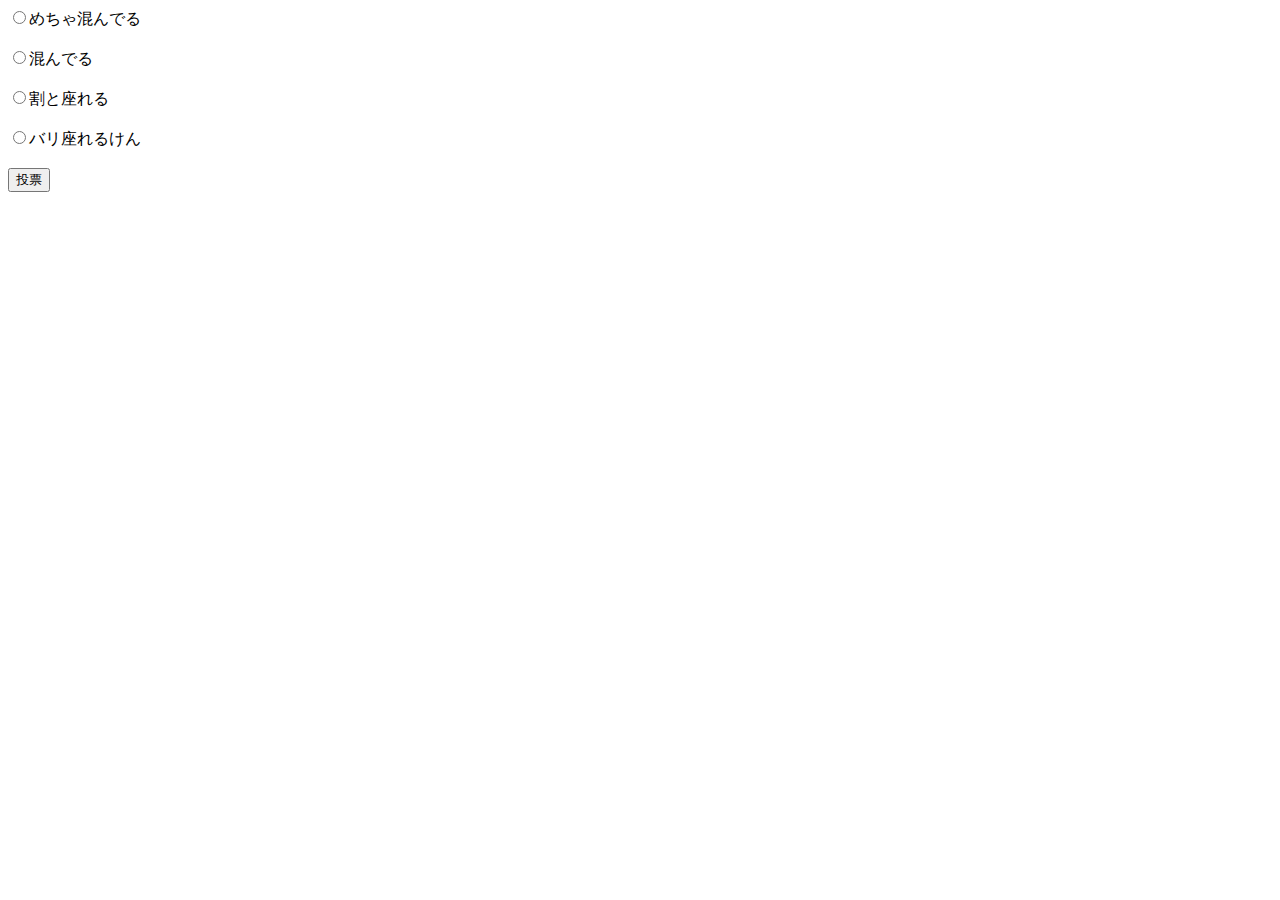
<file: index.html>
<!DOCTYPE html>
<html lang="ja">
<head>
  <meta charset="utf-8">
  <title>Check username</title>
</head>
<body>
  <form action="view.php" method="POST">
    <input type="radio" value="0" name="$members">めちゃ混んでる<br><br>
    <input type="radio" value="1" name="$members">混んでる<br><br>
    <input type="radio" value="2" name="$members">割と座れる<br><br>
    <input type="radio" value="3" name="$members">バリ座れるけん<br><br>
    <input type="submit" value="投票" name="submit">
  </form>
</body>
</html>
</file>
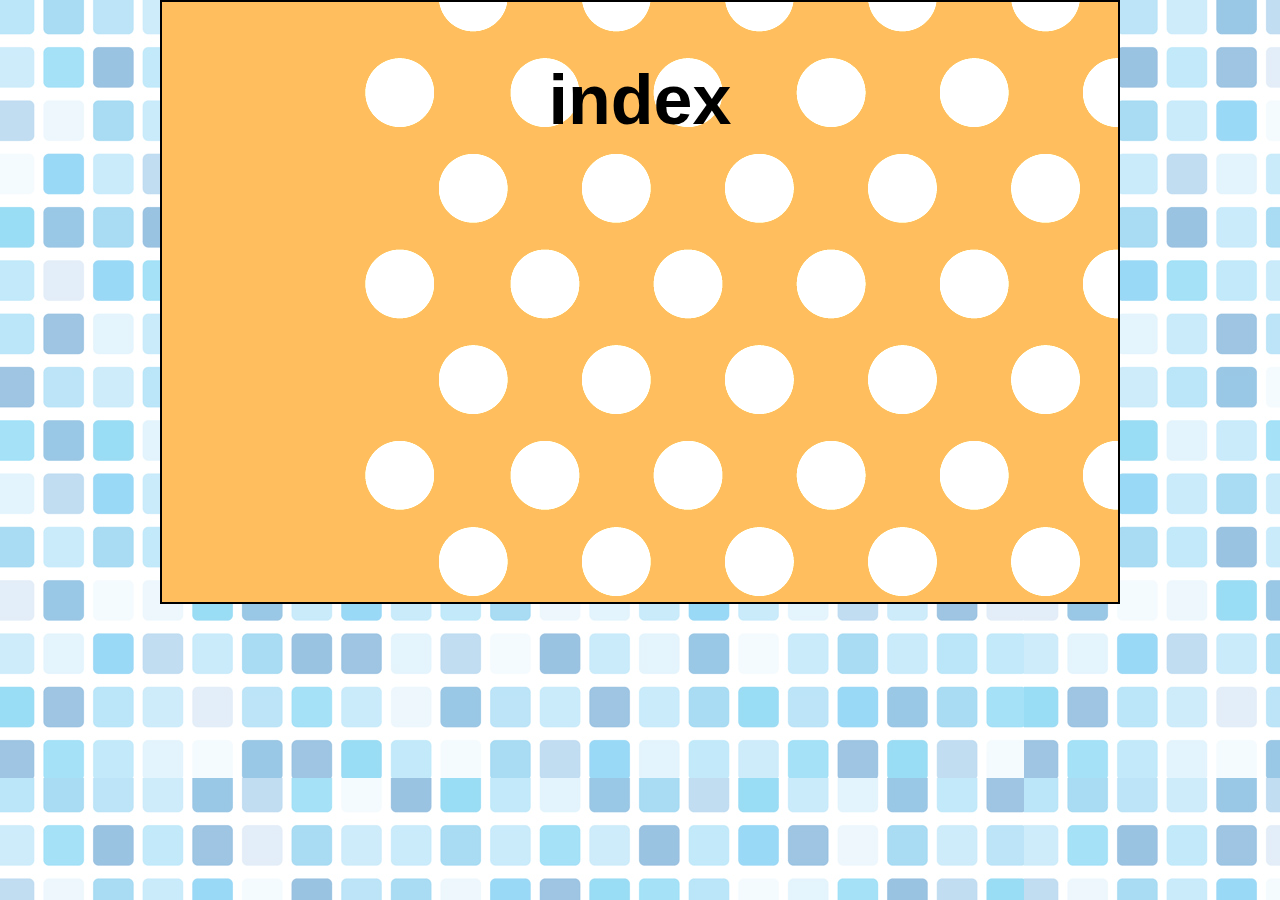
<file: htdocs/index.html>
<!DOCTYPE html>
<html>
 <head>
  <meta charset="utf-8">
  <meta name="viewport" content="width=device-width, initial-scale=1, maximum-scale=1">
  <title>インデックス</title>
  <link rel="stylesheet" type="text/css" href="index.css">
  <link rel="stylesheet" type="text/css" href="decorate.css">
 </head>

 <body>
 <div class="container">
 <div class="content">
 <h2>index</h2>
 </div>
 </div>
 </body>
</html>
</file>
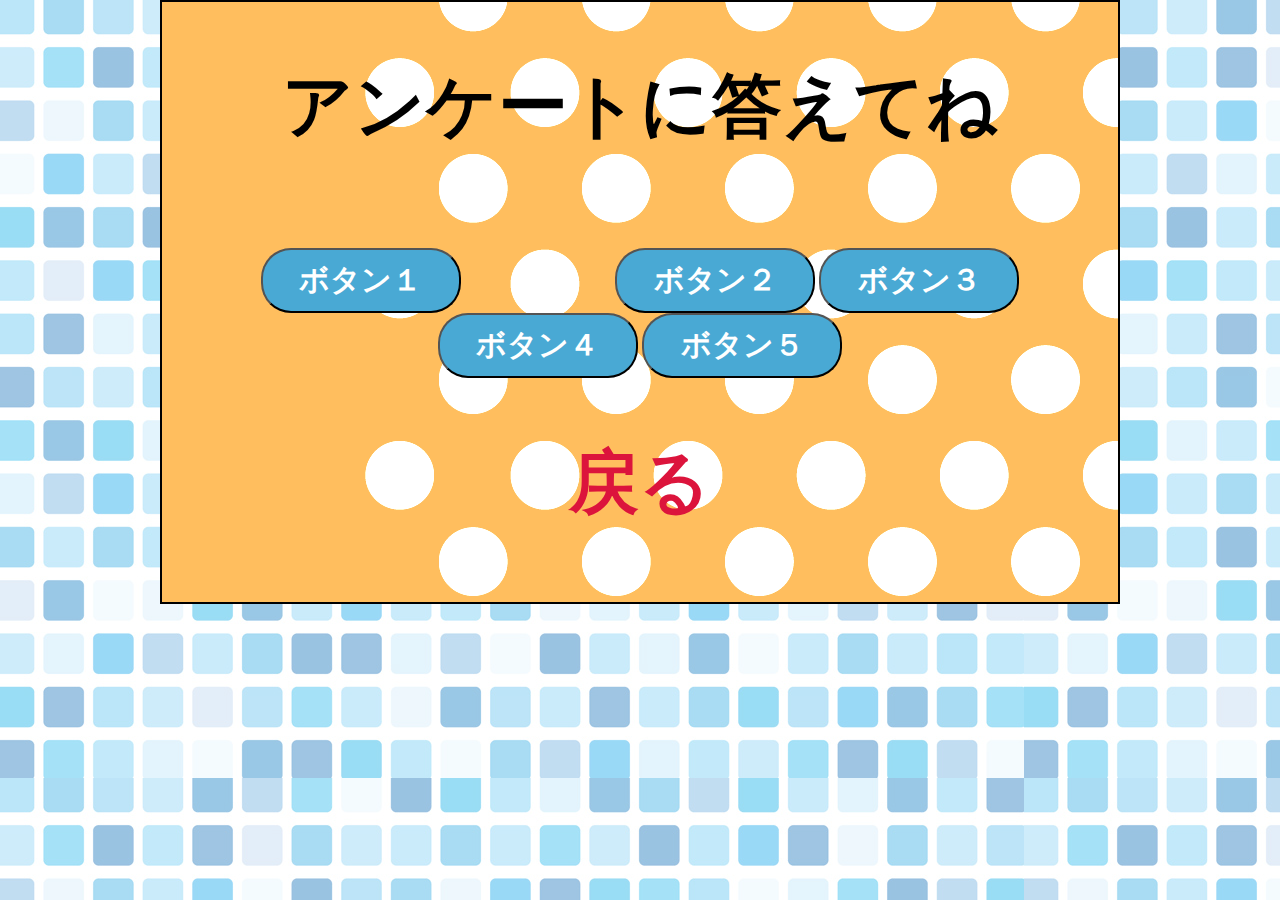
<file: htdocs/click.html>
<!DOCTYPE html>
<html>
 <head>
  <meta charset="utf-8">
  <meta name="viewport" content="width=device-width, initial-scale=1, maximum-scale=1">
  <title>アンケート</title>
  <link rel="stylesheet" type="text/css" href="index.css">
  <link rel="stylesheet" type="text/css" href="decorate.css">
 </head>

 <body>
 <div class="container">
 <div class="content">
 <h2>アンケートに答えてね</h2><br><br>
<form method="post" action="click.php">
 <button class="button1" type="submit" name="A1">ボタン１</button>
 <button class="button2" type="submit" name="A2">ボタン２</button>
 <button class="button3" type="submit" name="A3">ボタン３</button>
 <button class="button4" type="submit" name="A4">ボタン４</button>
 <button class="button5" type="submit" name="A5">ボタン５</button>
</form>

<div class="back"><h2><a href="click.html">戻る</a></h2></div>
 </div>
 </div>
 </body>
</html>
</file>
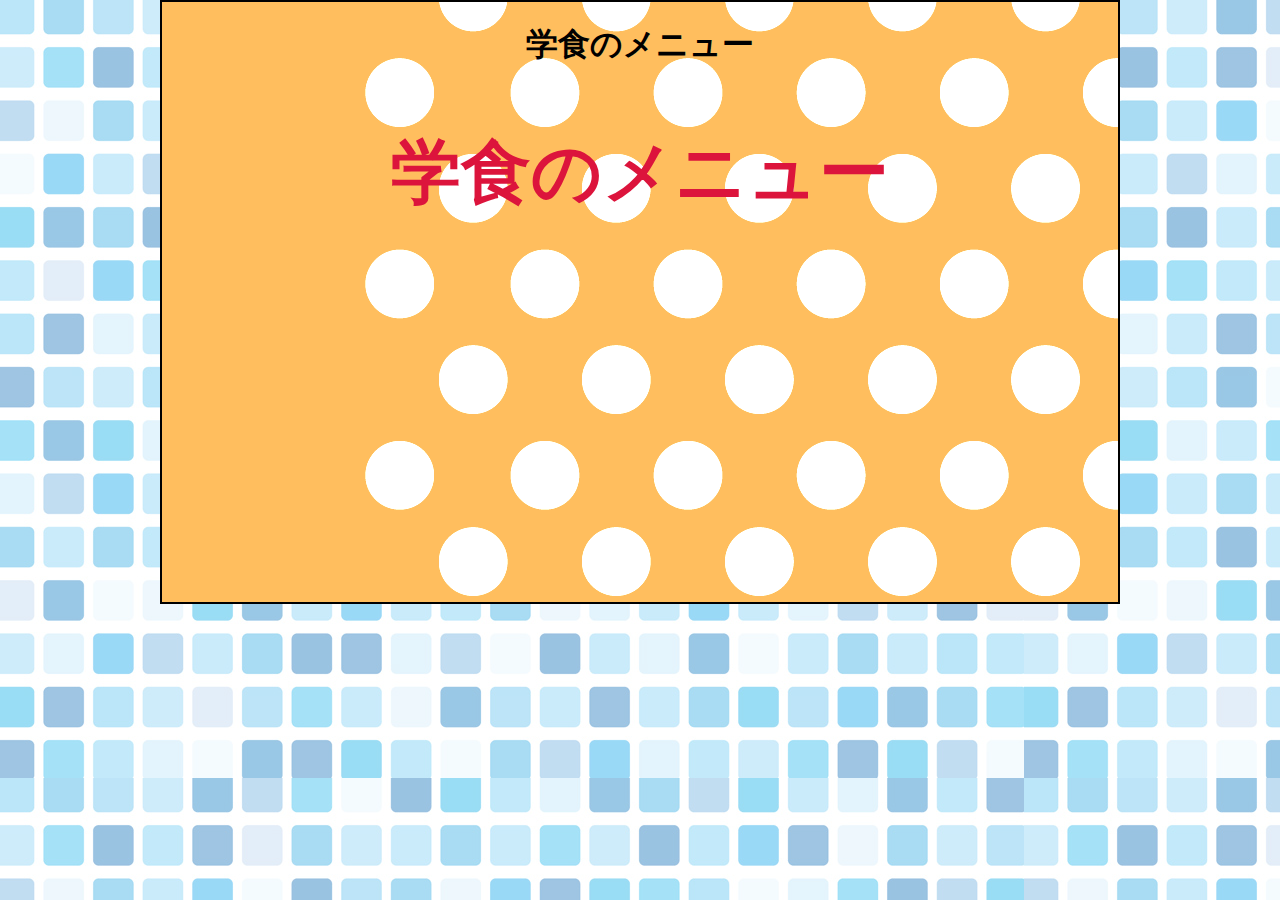
<file: htdocs/gakusyoku.html>
<!DOCTYPE html>
<html>
 <head>
  <meta charset="utf-8">
  <meta name="viewport" content="width=device-width, initial-scale=1, maximum-scale=1">
  <title>学食のメニュー</title>
  <link rel="stylesheet" type="text/css" href="index.css">
  <link rel="stylesheet" type="text/css" href="decorate.css">
<script type="text/javascript">
var now = new Date();
var Y = now.getFullYear();
var M = now.getMonth();
var D = now.getDate();
var W = now.getDay();

if (W == 0) { W = 6; }
if (W == 1) { W = 0; }
if (W == 2) { W = 1; }
if (W == 3) { W = 2; }
if (W == 4) { W = 3; }
if (W == 5) { W = 4; }
if (W == 6) { W = 5; }

var monday = new Date(Y, M, D - W);
var mY = monday.getFullYear();
var mM = monday.getMonth();
var mD = monday.getDate();

var mY = monday.getYear().toString();
var mM = ("0"+(monday.getMonth() + 1)).slice(-2);
var mD = ("0"+monday.getDate()).slice(-2);
var mW = monday.getDay();
mY = mY.substr( 1 );

function menu() {

var w = ( screen.width-1000 ) / 2;
var h = ( screen.height-800 ) / 2;

window.open("http://www.cit-s.com/menu/"+ (mY + mM + mD) +"_td.png", 'mywindow', 'width=1000, height=800, menubar=no, toolbar=no, scrollbars=yes'+",left="+w+",top="+h);
}
</script>
</head>

<body>
 <div class="container">
 <div class="content">
 <h1>学食のメニュー</h1>
  <h2><a href="javascript:menu();">学食のメニュー</a></h2>
 </div>
 </div>
</body>
</html>
</file>
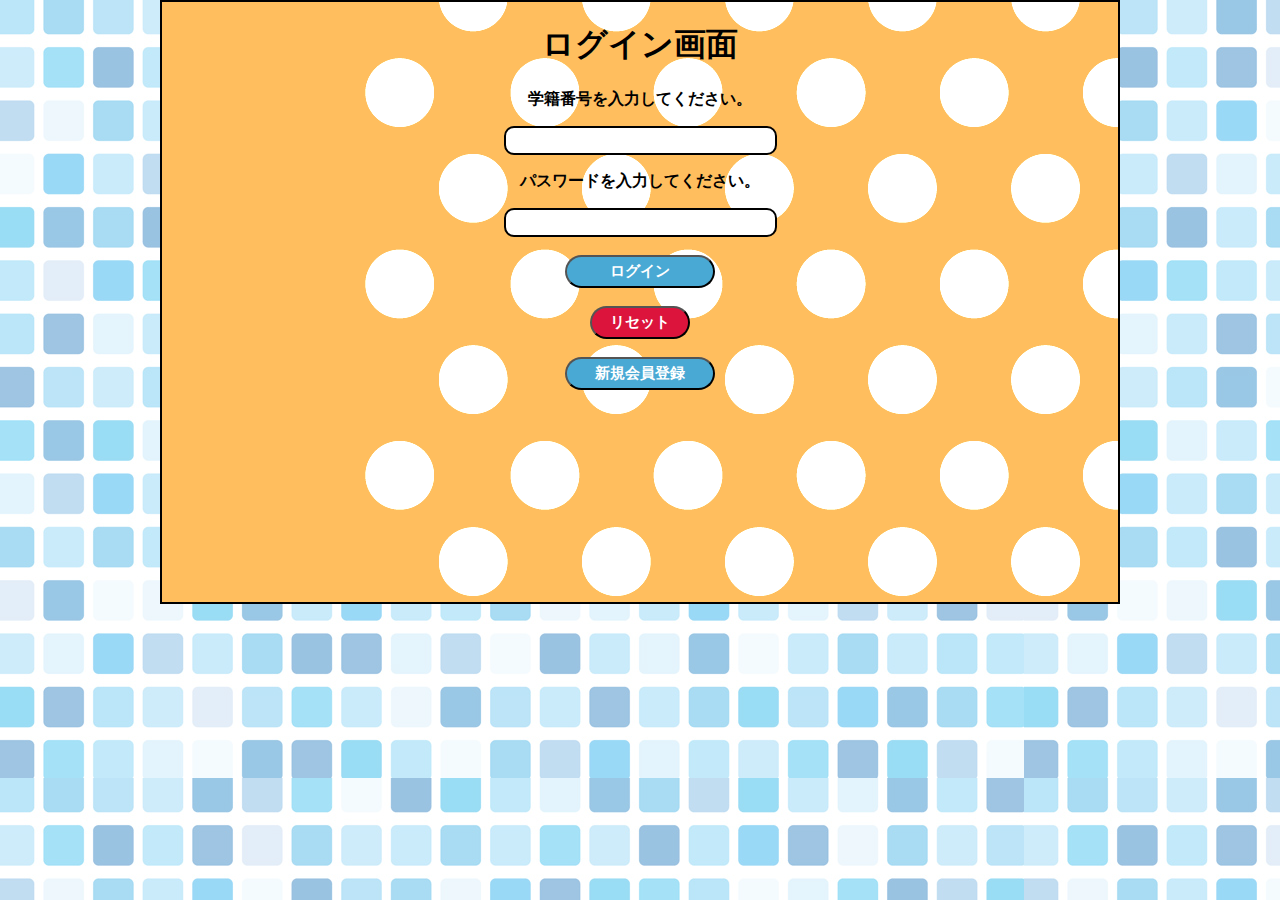
<file: htdocs/login.html>
<!DOCTYPE html>
<html>
 <head>
  <meta charset="utf-8">
  <meta name="viewport" content="width=device-width, initial-scale=1, maximum-scale=1">
  <title>ログイン画面</title>
  <link rel="stylesheet" type="text/css" href="index.css">
  <link rel="stylesheet" type="text/css" href="decorate.css">
 </head>

 <body>
 <div class="container">
 <div class="content">
 <h1>ログイン画面</h1>
  <form method="post" action="login_check.php">
   <p class="log">学籍番号を入力してください。</p>
  <input type="text" name="mail" maxlength="7">
   <p class="log">パスワードを入力してください。</p>
  <input type="password" name="pass" maxlength="10"><br><br>
  <input type="submit" value="ログイン"><br><br>
  <input type="reset" value="リセット"><br><br>
  <input type="button" value="新規会員登録" onclick="location.href='member.html'">
  </form>
 </div>
 </div>
 </body>
</html>
</file>
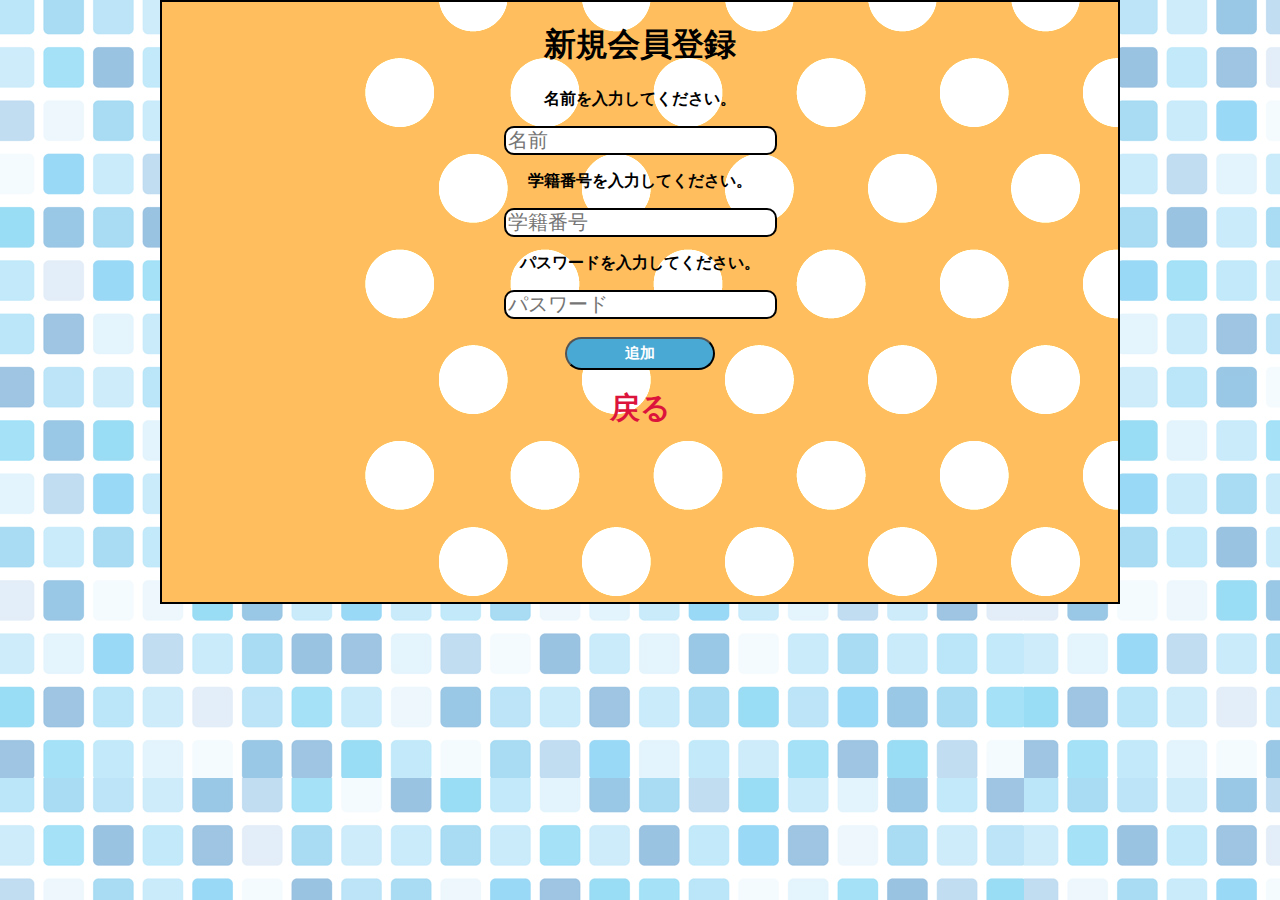
<file: htdocs/member.html>
<!DOCTYPE html>
<html>
 <head>
  <meta charset="utf-8">
  <meta name="viewport" content="width=device-width, initial-scale=1, maximum-scale=1">
  <title>新規会員登録</title>
  <link rel="stylesheet" type="text/css" href="index.css">
  <link rel="stylesheet" type="text/css" href="decorate.css">
 </head>

 <body>
 <div class="container">
 <div class="content">
  <h1>新規会員登録</h1>
  <form action="member.php" method="post">
    <p class="log">名前を入力してください。</p>
   <input type="text" name="name" placeholder="名前" maxlength="10">
    <p class="log">学籍番号を入力してください。</p>
   <input type="text" name="mail" placeholder="学籍番号" maxlength="7">
    <p class="log">パスワードを入力してください。</p>
   <input type="password" name="pass" placeholder="パスワード" maxlength="10"><br><br>
   <input type="submit" value="追加"><br><br>
   <div class="back"><a href="login.html">戻る</a></div>
  </form>
 </div>
 </div>
 </body>
</html>
</file>
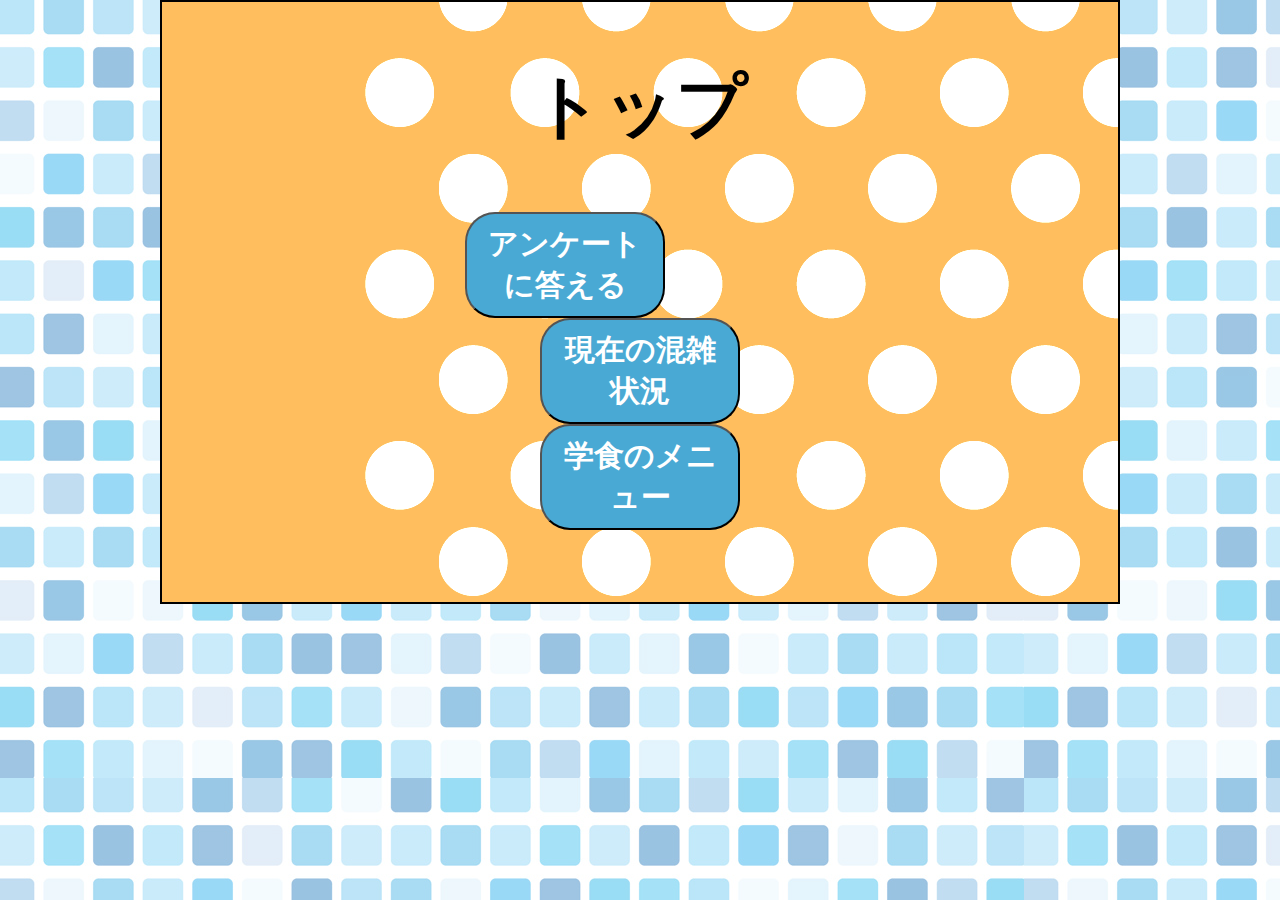
<file: htdocs/top.html>
<!DOCTYPE html>
<html>
 <head>
  <meta charset="utf-8">
  <meta name="viewport" content="width=device-width, initial-scale=1, maximum-scale=1">
  <title>トップ</title>
  <link rel="stylesheet" type="text/css" href="index.css">
  <link rel="stylesheet" type="text/css" href="decorate.css">
 </head>

 <body>
 <div class="container">
 <div class="content">
 <h2>トップ</h2>
<form action="click.php">
 <button class="button1" type="submit">アンケートに答える</button>
</form>
<form action="count.php">
 <button class="button2" type="submit">現在の混雑状況</button>
</form>
<form action="gakusyoku.html">
 <button class="button3" type="submit">学食のメニュー</button>
</form>
 </div>
 </div>
 </body>
</html>
</file>
<file: htdocs/index.css>
body {
font-family: 'Lucida Grande','Hiragino Kaku Gothic ProN',Meiryo, sans-serif;
margin-top: 0px;
margin-bottom: 0px;
margin-left: 0px;
margin-right: 0px;
background-image: url("tillt1.png");
}

img {
max-width: 100%;
height: auto;
display:block;
}

.container {
margin: 0px auto;
max-width: 960px;
background-image: url("pop1.png");
}

.content {
border: 2px solid #000000;
text-align: center;
height: 600px;
}

a:link       {color:#DC143C;text-decoration:none;}
a:visited    {color:#DC143C;text-decoration:none;}
a:hover      {color:#DC143C;text-decoration:none;}
a:active     {color:#DC143C;text-decoration:none;}

h1 {
font-size: 32px;
}

h2 {
font-size: 70px;
}

.log {
font-weight:bold;
}

.back {
font-size: 30px;
font-weight:bold;
}

table {
background-color:#FFFFFF;
border: 2px solid #000000;
font-size:30px;
width:100%;
height:80%;
}
</file>
<file: htdocs/decorate.css>
input[type=text] {
    border: 2px solid #000000;
    border-radius: 10px;
    font-size:20px; 
}

input[type=password] {
    border: 2px solid #000000;
    border-radius: 10px;
    font-size:20px; 
}

input[type=submit] {
    width:150px;
    font-size:15px;
    font-weight:bold;
    text-decoration:none;
    padding:5px 5px;
    color:#fff;
    background-color:#49a9d4;
    border-radius:30px;
}

input[type=reset] {
    width:100px;
    font-size:15px;
    font-weight:bold;
    text-decoration:none;
    padding:5px 5px;
    color:#fff;
    background-color:#DC143C;
    border-radius:30px;
}

input[type=button] {
    width:150px;
    font-size:15px;
    font-weight:bold;
    text-decoration:none;
    padding:5px 5px;
    color:#fff;
    background-color:#49a9d4;
    border-radius:30px;
}

button.button1 {
    width:200px;
    font-size:30px;
    font-weight:bold;
    text-decoration:none;
    padding:10px 10px;
    margin-right: 150px;
    color:#fff;
    background-color:#49a9d4;
    border-radius:30px;
}

button.button2 {
    width:200px;
    font-size:30px;
    font-weight:bold;
    text-decoration:none;
    padding:10px 10px;
    color:#fff;
    background-color:#49a9d4;
    border-radius:30px;
}

button.button3 {
    width:200px;
    font-size:30px;
    font-weight:bold;
    text-decoration:none;
    padding:10px 10px;
    color:#fff;
    background-color:#49a9d4;
    border-radius:30px;
}

button.button4 {
    width:200px;
    font-size:30px;
    font-weight:bold;
    text-decoration:none;
    padding:10px 10px;
    color:#fff;
    background-color:#49a9d4;
    border-radius:30px;
}

button.button5 {
    width:200px;
    font-size:30px;
    font-weight:bold;
    text-decoration:none;
    padding:10px 10px;
    color:#fff;
    background-color:#49a9d4;
    border-radius:30px;
}
</file>
